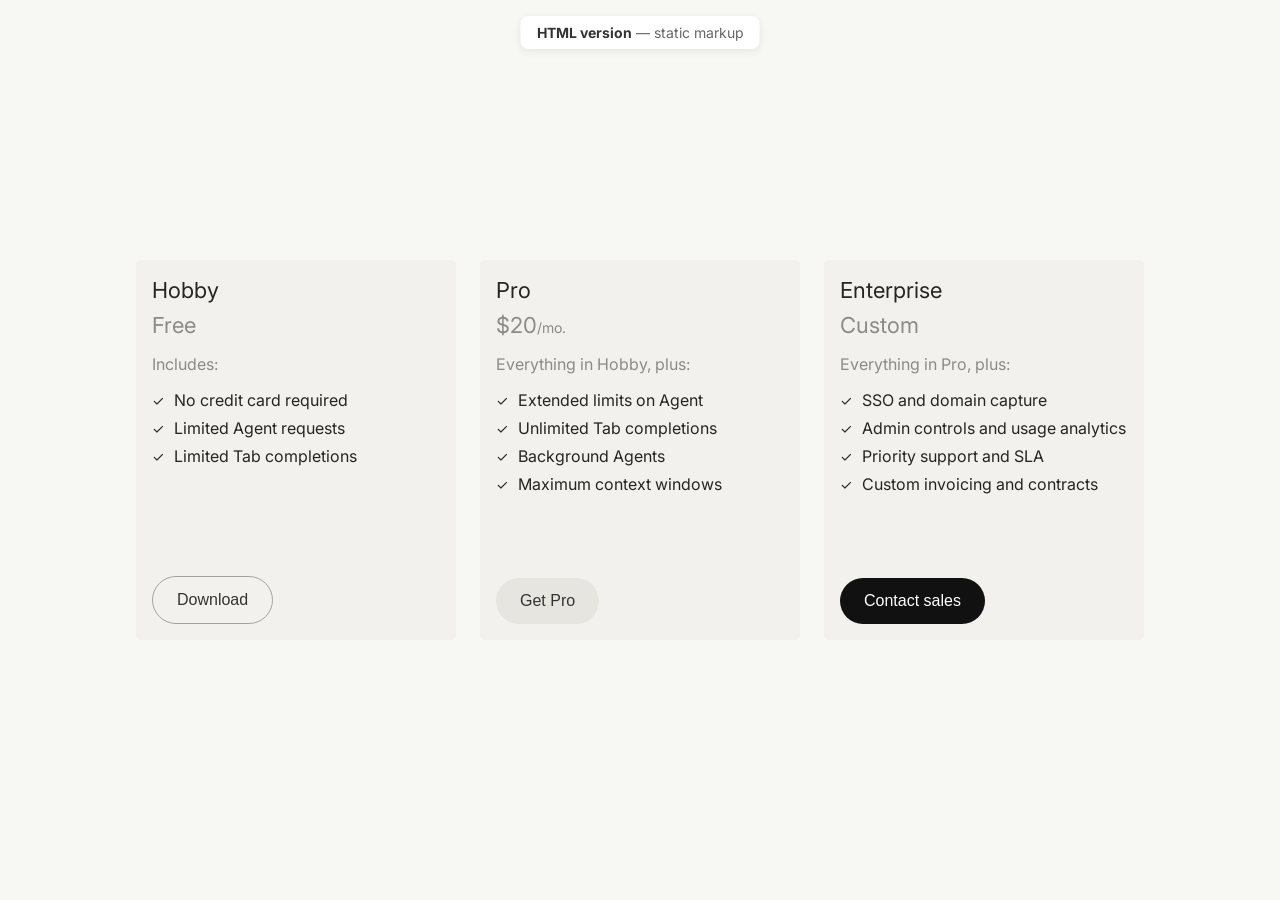
<file: index.html>
<!DOCTYPE html>
<html lang="en">
<head>
    <!-- Page setup -->
    <meta charset="UTF-8">
    <meta name="viewport" content="width=device-width, initial-scale=1.0">
    <title>Pricing Plans — HTML version</title>

    <!-- Fonts: Inter (400, 500, 600, 700) — speeds up loading via early connection -->
    <link rel="preconnect" href="https://fonts.googleapis.com">
    <link rel="preconnect" href="https://fonts.gstatic.com" crossorigin>
    <link href="https://fonts.googleapis.com/css2?family=Inter:wght@400;500;600;700&display=swap" rel="stylesheet">

    <!-- Main stylesheet — all layout, card, and button styles -->
    <link rel="stylesheet" href="styles.css">
</head>
<body>

    <!-- Dev label — fixed badge showing this is the static HTML version -->
    <p class="page-label"><strong>HTML version</strong> — static markup</p>

    <!-- Pricing cards row — each .card is a sibling inside .cards-container -->
    <div class="cards-container">

        <!-- Card: Hobby (free tier) -->
        <div class="card">
            <div class="card-top">
                <h3 class="card-title">Hobby</h3>
                <p class="card-price">
                    <span class="card-price-amount">Free</span>
                </p>
                <div class="card-content">
                    <p class="includes-text">Includes:</p>
                    <ul class="features-list">
                        <li>
                            <span class="checkmark">✓</span>
                            No credit card required
                        </li>
                        <li>
                            <span class="checkmark">✓</span>
                            Limited Agent requests
                        </li>
                        <li>
                            <span class="checkmark">✓</span>
                            Limited Tab completions
                        </li>
                    </ul>
                </div>
            </div>
            <!-- Terciary (outlined) CTA -->
            <button class="download-button terciary">Download</button>
        </div>

        <!-- Card: Pro (paid tier) -->
        <div class="card">
            <div class="card-top">
                <h3 class="card-title">Pro</h3>
                <p class="card-price">
                    <span class="card-price-amount">$20</span>
                    <span class="card-price-period">/mo.</span>
                </p>
                <div class="card-content">
                    <p class="includes-text">Everything in Hobby, plus:</p>
                    <ul class="features-list">
                        <li>
                            <span class="checkmark">✓</span>
                            Extended limits on Agent
                        </li>
                        <li>
                            <span class="checkmark">✓</span>
                            Unlimited Tab completions
                        </li>
                        <li>
                            <span class="checkmark">✓</span>
                            Background Agents
                        </li>
                        <li>
                            <span class="checkmark">✓</span>
                            Maximum context windows
                        </li>
                    </ul>
                </div>
            </div>
            <!-- Secondary (light fill) CTA -->
            <button class="download-button secondary">Get Pro</button>
        </div>

        <!-- Card: Enterprise — copy a .card block above and update title, price, features, and button -->
        <div class="card">
            <div class="card-top">
                <h3 class="card-title">Enterprise</h3>
                <p class="card-price">
                    <span class="card-price-amount">Custom</span>
                </p>
                <div class="card-content">
                    <p class="includes-text">Everything in Pro, plus:</p>
                    <ul class="features-list">
                        <li>
                            <span class="checkmark">✓</span>
                            SSO and domain capture
                        </li>
                        <li>
                            <span class="checkmark">✓</span>
                            Admin controls and usage analytics
                        </li>
                        <li>
                            <span class="checkmark">✓</span>
                            Priority support and SLA
                        </li>
                        <li>
                            <span class="checkmark">✓</span>
                            Custom invoicing and contracts
                        </li>
                    </ul>
                </div>
            </div>
            <!-- Primary (filled dark) CTA -->
            <button class="download-button primary">Contact sales</button>
        </div>

    </div>
</body>
</html>
</file>
<file: styles.css>
/* styles.css — Pricing page styles (HTML version) */
/* Linked from index.html; shared with jsx-version.html */

/* --- Global reset --- */
/* Removes default browser spacing; box-sizing keeps padding inside element width */
* {
    margin: 0;
    padding: 0;
    box-sizing: border-box;
}

/* --- Page canvas --- */
/* Full-viewport centered layout; warm off-white background (#f7f7f4) */
body {
    font-family: 'Inter', -apple-system, BlinkMacSystemFont, 'Segoe UI', Roboto, sans-serif;
    background-color: #f7f7f4;
    display: flex;
    justify-content: center;
    align-items: center;
    min-height: 100vh;
    padding: 20px;
}

/* --- Cards grid --- */
/* Horizontal row of pricing cards; 24px gap between cards */
.cards-container {
    display: flex;
    flex-direction: row;
    gap: 24px;
    flex-wrap: nowrap;
    justify-content: center;
    align-items: flex-start;
}

/* --- Card shell --- */
/* Fixed 320px width; min-height keeps both cards equal; beige fill (#f2f1ed) */
.card {
    display: flex;
    flex-direction: column;
    min-height: 380px;
    background-color: #f2f1ed;
    border-radius: 4px;
    padding: 16px;
    width: 320px;
    flex-shrink: 0;
}

/* --- Card header block --- */
/* Title, price, and feature list grouped above the button */
.card-top {
    display: flex;
    flex-direction: column;
}

/* Plan name — e.g. "Hobby", "Pro" */
.card-title {
    font-size: 22px;
    line-height: 28px;
    font-weight: 400;
    color: #26251e;
    margin-bottom: 8px;
}

/* Price row — amount and period sit on one baseline */
.card-price {
    font-size: 20px;
    color: rgba(38, 37, 30, 0.5);
    display: inline-flex;
    align-items: baseline;
}

/* Price value — e.g. "Free" or "$20" */
.card-price-amount {
    font-size: 22px;
    font-weight: 400;
    color: rgba(38, 37, 30, 0.5);
}

/* Billing period — e.g. "/mo." */
.card-price-period {
    font-size: 14px;
    color: rgba(38, 37, 30, 0.5);
}

/* Feature list area — space below before the CTA button */
.card-content {
    margin-bottom: 32px;
}

/* "Includes:" / "Everything in Hobby, plus:" label */
.includes-text {
    font-size: 16px;
    color: rgba(38, 37, 30, 0.5);
    margin: 16px 0px;
}

/* --- Feature list --- */
.features-list {
    list-style: none;
    padding: 0;
}

.features-list li {
    display: flex;
    align-items: center;
    margin-bottom: 8px;
    font-size: 16px;
    color: #26251e;
}

/* Checkmark icon before each feature */
.checkmark {
    color: #26251e;
    font-size: 14px;
    margin-right: 10px;
    font-weight: 400;
}

/* --- CTA buttons --- */
/* Pill shape (999px radius); pinned to bottom of card via margin-top: auto */
.download-button {
    margin-top: auto;
    width: fit-content;
    background-color: #e6e5e0;
    border: none;
    border-radius: 999px;
    padding: 14px 24px;
    font-size: 16px;
    font-weight: 500;
    color: #333;
    cursor: pointer;
    transition: background-color 0.2s ease;
}

.download-button:hover {
    background-color: #D8D6CE;
}

.download-button:active {
    background-color: #D8D6CE;
}

/* Primary variant — dark fill for the main action (Pro plan) */
.download-button.primary {
    background-color: #111;
    color: #fff;
}

.download-button.primary:hover {
    background-color: #333;
}

.download-button.primary:active {
    background-color: #333;
}

/* Terciary variant — transparent with border (outlined style) */
.download-button.terciary {
    background-color: transparent;
    border: 1px solid #a5a4a1;
    color: #333;
}

.download-button.terciary:hover {
    background-color: #d1d0cc;
}

/* --- Dev label --- */
/* Fixed badge at top center — identifies this page as the HTML version */
.page-label {
    position: fixed;
    top: 16px;
    left: 50%;
    transform: translateX(-50%);
    font-size: 14px;
    color: #666;
    background: #fff;
    padding: 8px 16px;
    border-radius: 8px;
    box-shadow: 0 2px 8px rgba(0,0,0,0.08);
}

.page-label strong {
    color: #333;
}
</file>
